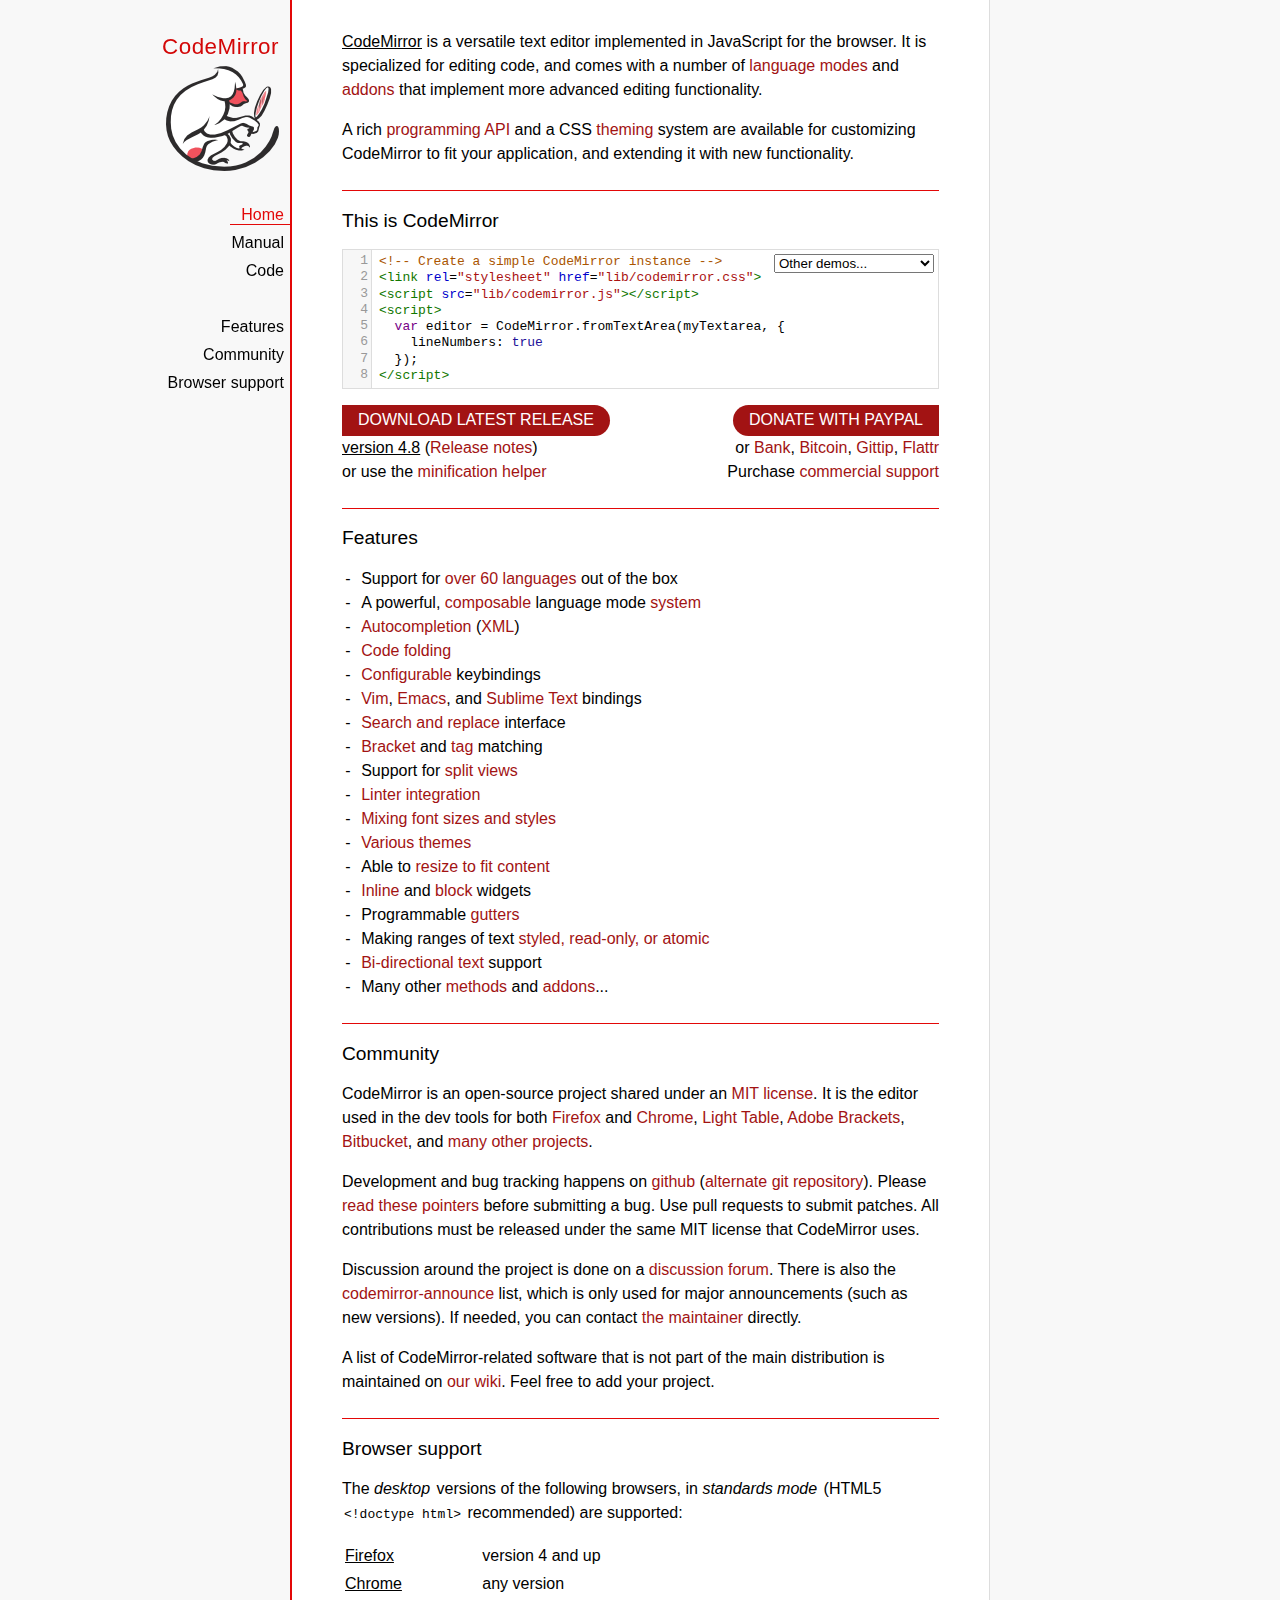
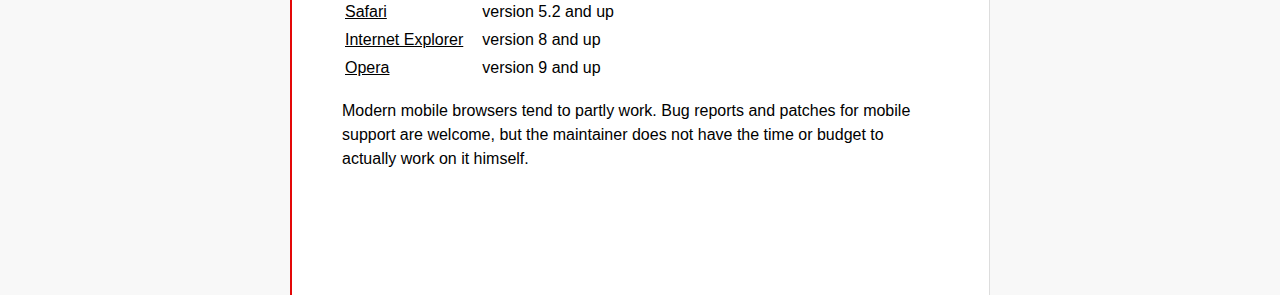
<file: target/classes/static/assets/tinymce/plugins/codemirror/codemirror-4.8/index.html>
<!doctype html>

<title>CodeMirror</title>
<meta charset="utf-8"/>

<link rel=stylesheet href="lib/codemirror.css">
<link rel=stylesheet href="doc/docs.css">
<script src="lib/codemirror.js"></script>
<script src="mode/xml/xml.js"></script>
<script src="mode/javascript/javascript.js"></script>
<script src="mode/css/css.js"></script>
<script src="mode/htmlmixed/htmlmixed.js"></script>
<script src="addon/edit/matchbrackets.js"></script>

<script src="doc/activebookmark.js"></script>

<style>
  .CodeMirror { height: auto; border: 1px solid #ddd; }
  .CodeMirror-scroll { max-height: 200px; }
  .CodeMirror pre { padding-left: 7px; line-height: 1.25; }
</style>

<div id=nav>
  <a href="http://codemirror.net"><h1>CodeMirror</h1><img id=logo src="doc/logo.png"></a>

  <ul>
    <li><a class=active data-default="true" href="#description">Home</a>
    <li><a href="doc/manual.html">Manual</a>
    <li><a href="https://github.com/codemirror/codemirror">Code</a>
  </ul>
  <ul>
    <li><a href="#features">Features</a>
    <li><a href="#community">Community</a>
    <li><a href="#browsersupport">Browser support</a>
  </ul>
</div>

<article>

<section id=description class=first>
  <p><strong>CodeMirror</strong> is a versatile text editor
  implemented in JavaScript for the browser. It is specialized for
  editing code, and comes with a number of <a href="mode/index.html">language modes</a> and <a href="doc/manual.html#addons">addons</a>
  that implement more advanced editing functionality.</p>

  <p>A rich <a href="doc/manual.html#api">programming API</a> and a
  CSS <a href="doc/manual.html#styling">theming</a> system are
  available for customizing CodeMirror to fit your application, and
  extending it with new functionality.</p>
</section>

<section id=demo>
  <h2>This is CodeMirror</h2>
  <form style="position: relative; margin-top: .5em;"><textarea id=demotext>
<!-- Create a simple CodeMirror instance -->
<link rel="stylesheet" href="lib/codemirror.css">
<script src="lib/codemirror.js"></script>
<script>
  var editor = CodeMirror.fromTextArea(myTextarea, {
    lineNumbers: true
  });
</script></textarea>
  <select id="demolist" onchange="document.location = this.options[this.selectedIndex].value;">
    <option value="#">Other demos...</option>
    <option value="demo/complete.html">Autocompletion</option>
    <option value="demo/folding.html">Code folding</option>
    <option value="demo/theme.html">Themes</option>
    <option value="mode/htmlmixed/index.html">Mixed language modes</option>
    <option value="demo/bidi.html">Bi-directional text</option>
    <option value="demo/variableheight.html">Variable font sizes</option>
    <option value="demo/search.html">Search interface</option>
    <option value="demo/vim.html">Vim bindings</option>
    <option value="demo/emacs.html">Emacs bindings</option>
    <option value="demo/sublime.html">Sublime Text bindings</option>
    <option value="demo/tern.html">Tern integration</option>
    <option value="demo/merge.html">Merge/diff interface</option>
    <option value="demo/fullscreen.html">Full-screen editor</option>
  </select></form>
  <script>
    var editor = CodeMirror.fromTextArea(document.getElementById("demotext"), {
      lineNumbers: true,
      mode: "text/html",
      matchBrackets: true
    });
  </script>
  <div style="position: relative; margin: 1em 0;">
    <a class="bigbutton left" href="http://codemirror.net/codemirror.zip">DOWNLOAD LATEST RELEASE</a>
    <div><strong>version 4.8</strong> (<a href="doc/releases.html">Release notes</a>)</div>
    <div>or use the <a href="doc/compress.html">minification helper</a></div>
    <div style="position: absolute; top: 0; right: 0; text-align: right">
      <span class="bigbutton right" onclick="document.getElementById('paypal').submit();">DONATE WITH PAYPAL</span>
      <div style="position: relative">
        or <span onclick="document.getElementById('bankinfo').style.display = 'block';" class=quasilink>Bank</span>,
        <span onclick="document.getElementById('bcinfo').style.display = 'block';" class=quasilink>Bitcoin</span>,
        <a href="https://www.gittip.com/marijnh">Gittip</a>,
        <a href="https://flattr.com/profile/marijnh">Flattr</a><br>
        <div id=bankinfo class=bankinfo>
          <span class=bankinfo_close onclick="document.getElementById('bankinfo').style.display = '';">×</span>
          Bank: <i>Rabobank</i><br/>
          Country: <i>Netherlands</i><br/>
          SWIFT: <i>RABONL2U</i><br/>
          Account: <i>147850770</i><br/>
          Name: <i>Marijn Haverbeke</i><br/>
          IBAN: <i>NL26 RABO 0147 8507 70</i>
        </div>
        <div id=bcinfo class=bankinfo>
          <span class=bankinfo_close onclick="document.getElementById('bcinfo').style.display = '';">×</span>
          Bitcoin address: 1HVnnU8E9yLPeFyNgNtUPB5deXBvUmZ6Nx
        </div>
        <form action="https://www.paypal.com/cgi-bin/webscr" method="post" id="paypal">
          <input type="hidden" name="cmd" value="_s-xclick"/>
          <input type="hidden" name="hosted_button_id" value="3FVHS5FGUY7CC"/>
        </form>
      </div>
      <div>
        Purchase <a href="http://codemirror.com">commercial support</a>
      </div>
    </div>
  </div>
</section>

<section id=features>
  <h2>Features</h2>
  <ul>
    <li>Support for <a href="mode/index.html">over 60 languages</a> out of the box
    <li>A powerful, <a href="mode/htmlmixed/index.html">composable</a> language mode <a href="doc/manual.html#modeapi">system</a>
    <li><a href="doc/manual.html#addon_show-hint">Autocompletion</a> (<a href="demo/xmlcomplete.html">XML</a>)
    <li><a href="doc/manual.html#addon_foldcode">Code folding</a>
    <li><a href="doc/manual.html#option_extraKeys">Configurable</a> keybindings
    <li><a href="demo/vim.html">Vim</a>, <a href="demo/emacs.html">Emacs</a>, and <a href="demo/sublime.html">Sublime Text</a> bindings
    <li><a href="doc/manual.html#addon_search">Search and replace</a> interface
    <li><a href="doc/manual.html#addon_matchbrackets">Bracket</a> and <a href="doc/manual.html#addon_matchtags">tag</a> matching
    <li>Support for <a href="demo/buffers.html">split views</a>
    <li><a href="doc/manual.html#addon_lint">Linter integration</a>
    <li><a href="demo/variableheight.html">Mixing font sizes and styles</a>
    <li><a href="demo/theme.html">Various themes</a>
    <li>Able to <a href="demo/resize.html">resize to fit content</a>
    <li><a href="doc/manual.html#mark_replacedWith">Inline</a> and <a href="doc/manual.html#addLineWidget">block</a> widgets
    <li>Programmable <a href="demo/marker.html">gutters</a>
    <li>Making ranges of text <a href="doc/manual.html#markText">styled, read-only, or atomic</a>
    <li><a href="demo/bidi.html">Bi-directional text</a> support
    <li>Many other <a href="doc/manual.html#api">methods</a> and <a href="doc/manual.html#addons">addons</a>...
  </ul>
</section>

<section id=community>
  <h2>Community</h2>

  <p>CodeMirror is an open-source project shared under
  an <a href="LICENSE">MIT license</a>. It is the editor used in the
  dev tools for
  both <a href="https://hacks.mozilla.org/2013/11/firefox-developer-tools-episode-27-edit-as-html-codemirror-more/">Firefox</a>
  and <a href="https://developers.google.com/chrome-developer-tools/">Chrome</a>, <a href="http://www.lighttable.com/">Light
  Table</a>, <a href="http://brackets.io/">Adobe
  Brackets</a>, <a href="http://blog.bitbucket.org/2013/05/14/edit-your-code-in-the-cloud-with-bitbucket/">Bitbucket</a>,
  and <a href="doc/realworld.html">many other projects</a>.</p>

  <p>Development and bug tracking happens
  on <a href="https://github.com/codemirror/CodeMirror/">github</a>
  (<a href="http://marijnhaverbeke.nl/git/codemirror">alternate git
  repository</a>).
  Please <a href="http://codemirror.net/doc/reporting.html">read these
  pointers</a> before submitting a bug. Use pull requests to submit
  patches. All contributions must be released under the same MIT
  license that CodeMirror uses.</p>

  <p>Discussion around the project is done on
  a <a href="http://discuss.codemirror.net">discussion forum</a>.
  There is also
  the <a href="http://groups.google.com/group/codemirror-announce">codemirror-announce</a>
  list, which is only used for major announcements (such as new
  versions). If needed, you can
  contact <a href="mailto:marijnh@gmail.com">the maintainer</a>
  directly.</p>

  <p>A list of CodeMirror-related software that is not part of the
  main distribution is maintained
  on <a href="https://github.com/codemirror/CodeMirror/wiki/CodeMirror-addons">our
  wiki</a>. Feel free to add your project.</p>
</section>

<section id=browsersupport>
  <h2>Browser support</h2>
  <p>The <em>desktop</em> versions of the following browsers,
  in <em>standards mode</em> (HTML5 <code>&lt;!doctype html></code>
  recommended) are supported:</p>
  <table style="margin-bottom: 1em">
    <tr><th>Firefox</th><td>version 4 and up</td></tr>
    <tr><th>Chrome</th><td>any version</td></tr>
    <tr><th>Safari</th><td>version 5.2 and up</td></tr>
    <tr><th style="padding-right: 1em;">Internet Explorer</th><td>version 8 and up</td></tr>
    <tr><th>Opera</th><td>version 9 and up</td></tr>
  </table>
  <p>Modern mobile browsers tend to partly work. Bug reports and
  patches for mobile support are welcome, but the maintainer does not
  have the time or budget to actually work on it himself.</p>
</section>

</article>
</file>
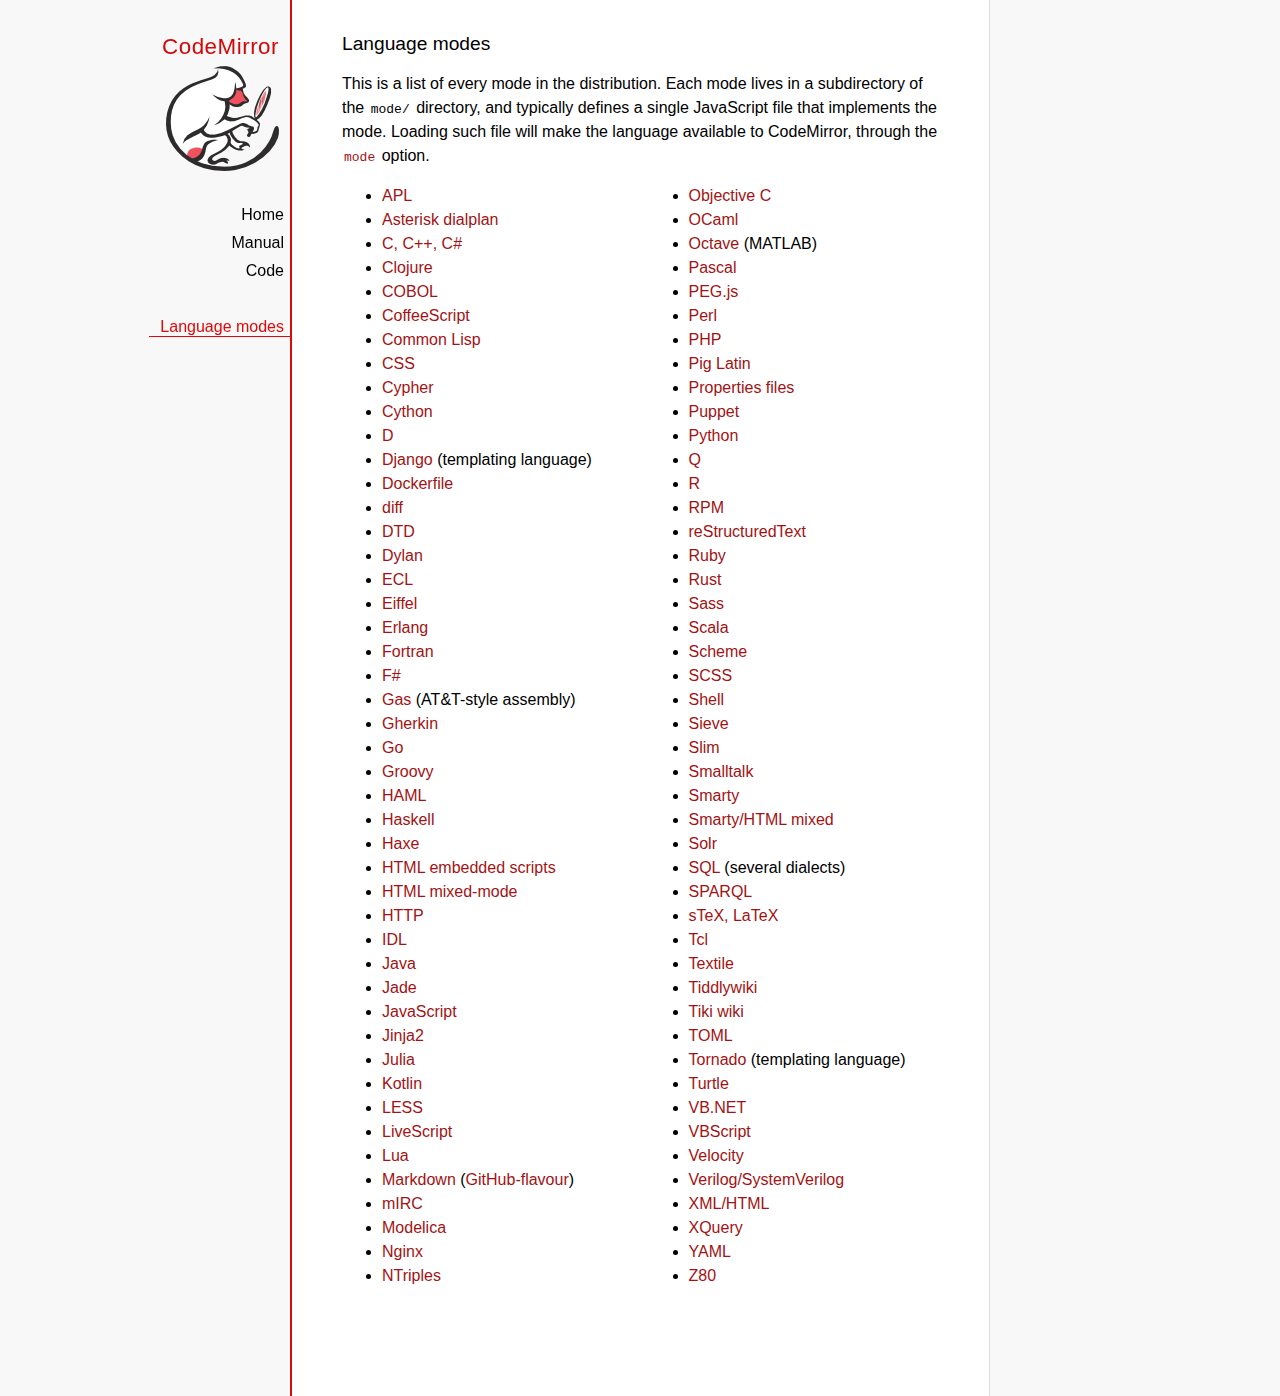
<file: target/classes/static/assets/tinymce/plugins/codemirror/codemirror-4.8/mode/index.html>
<!doctype html>

<title>CodeMirror: Language Modes</title>
<meta charset="utf-8"/>
<link rel=stylesheet href="../doc/docs.css">

<div id=nav>
  <a href="http://codemirror.net"><h1>CodeMirror</h1><img id=logo src="../doc/logo.png"></a>

  <ul>
    <li><a href="../index.html">Home</a>
    <li><a href="../doc/manual.html">Manual</a>
    <li><a href="https://github.com/codemirror/codemirror">Code</a>
  </ul>
  <ul>
    <li><a class=active href="#">Language modes</a>
  </ul>
</div>

<article>

<h2>Language modes</h2>

<p>This is a list of every mode in the distribution. Each mode lives
in a subdirectory of the <code>mode/</code> directory, and typically
defines a single JavaScript file that implements the mode. Loading
such file will make the language available to CodeMirror, through
the <a href="manual.html#option_mode"><code>mode</code></a>
option.</p>

<div style="-webkit-columns: 100px 2; -moz-columns: 100px 2; columns: 100px 2;">
    <ul style="margin-top: 0">
      <li><a href="apl/index.html">APL</a></li>
      <li><a href="asterisk/index.html">Asterisk dialplan</a></li>
      <li><a href="clike/index.html">C, C++, C#</a></li>
      <li><a href="clojure/index.html">Clojure</a></li>
      <li><a href="cobol/index.html">COBOL</a></li>
      <li><a href="coffeescript/index.html">CoffeeScript</a></li>
      <li><a href="commonlisp/index.html">Common Lisp</a></li>
      <li><a href="css/index.html">CSS</a></li>
      <li><a href="cypher/index.html">Cypher</a></li>
      <li><a href="python/index.html">Cython</a></li>
      <li><a href="d/index.html">D</a></li>
      <li><a href="django/index.html">Django</a> (templating language)</li>
      <li><a href="dockerfile/index.html">Dockerfile</a></li>
      <li><a href="diff/index.html">diff</a></li>
      <li><a href="dtd/index.html">DTD</a></li>
      <li><a href="dylan/index.html">Dylan</a></li>
      <li><a href="ecl/index.html">ECL</a></li>
      <li><a href="eiffel/index.html">Eiffel</a></li>
      <li><a href="erlang/index.html">Erlang</a></li>
      <li><a href="fortran/index.html">Fortran</a></li>
      <li><a href="mllike/index.html">F#</a></li>
      <li><a href="gas/index.html">Gas</a> (AT&amp;T-style assembly)</li>
      <li><a href="gherkin/index.html">Gherkin</a></li>
      <li><a href="go/index.html">Go</a></li>
      <li><a href="groovy/index.html">Groovy</a></li>
      <li><a href="haml/index.html">HAML</a></li>
      <li><a href="haskell/index.html">Haskell</a></li>
      <li><a href="haxe/index.html">Haxe</a></li>
      <li><a href="htmlembedded/index.html">HTML embedded scripts</a></li>
      <li><a href="htmlmixed/index.html">HTML mixed-mode</a></li>
      <li><a href="http/index.html">HTTP</a></li>
      <li><a href="idl/index.html">IDL</a></li>
      <li><a href="clike/index.html">Java</a></li>
      <li><a href="jade/index.html">Jade</a></li>
      <li><a href="javascript/index.html">JavaScript</a></li>
      <li><a href="jinja2/index.html">Jinja2</a></li>
      <li><a href="julia/index.html">Julia</a></li>
      <li><a href="kotlin/index.html">Kotlin</a></li>
      <li><a href="css/less.html">LESS</a></li>
      <li><a href="livescript/index.html">LiveScript</a></li>
      <li><a href="lua/index.html">Lua</a></li>
      <li><a href="markdown/index.html">Markdown</a> (<a href="gfm/index.html">GitHub-flavour</a>)</li>
      <li><a href="mirc/index.html">mIRC</a></li>
      <li><a href="modelica/index.html">Modelica</a></li>
      <li><a href="nginx/index.html">Nginx</a></li>
      <li><a href="ntriples/index.html">NTriples</a></li>
      <li><a href="clike/index.html">Objective C</a></li>
      <li><a href="mllike/index.html">OCaml</a></li>
      <li><a href="octave/index.html">Octave</a> (MATLAB)</li>
      <li><a href="pascal/index.html">Pascal</a></li>
      <li><a href="pegjs/index.html">PEG.js</a></li>
      <li><a href="perl/index.html">Perl</a></li>
      <li><a href="php/index.html">PHP</a></li>
      <li><a href="pig/index.html">Pig Latin</a></li>
      <li><a href="properties/index.html">Properties files</a></li>
      <li><a href="puppet/index.html">Puppet</a></li>
      <li><a href="python/index.html">Python</a></li>
      <li><a href="q/index.html">Q</a></li>
      <li><a href="r/index.html">R</a></li>
      <li><a href="rpm/index.html">RPM</a></li>
      <li><a href="rst/index.html">reStructuredText</a></li>
      <li><a href="ruby/index.html">Ruby</a></li>
      <li><a href="rust/index.html">Rust</a></li>
      <li><a href="sass/index.html">Sass</a></li>
      <li><a href="clike/scala.html">Scala</a></li>
      <li><a href="scheme/index.html">Scheme</a></li>
      <li><a href="css/scss.html">SCSS</a></li>
      <li><a href="shell/index.html">Shell</a></li>
      <li><a href="sieve/index.html">Sieve</a></li>
      <li><a href="slim/index.html">Slim</a></li>
      <li><a href="smalltalk/index.html">Smalltalk</a></li>
      <li><a href="smarty/index.html">Smarty</a></li>
      <li><a href="smartymixed/index.html">Smarty/HTML mixed</a></li>
      <li><a href="solr/index.html">Solr</a></li>
      <li><a href="sql/index.html">SQL</a> (several dialects)</li>
      <li><a href="sparql/index.html">SPARQL</a></li>
      <li><a href="stex/index.html">sTeX, LaTeX</a></li>
      <li><a href="tcl/index.html">Tcl</a></li>
      <li><a href="textile/index.html">Textile</a></li>
      <li><a href="tiddlywiki/index.html">Tiddlywiki</a></li>
      <li><a href="tiki/index.html">Tiki wiki</a></li>
      <li><a href="toml/index.html">TOML</a></li>
      <li><a href="tornado/index.html">Tornado</a> (templating language)</li>
      <li><a href="turtle/index.html">Turtle</a></li>
      <li><a href="vb/index.html">VB.NET</a></li>
      <li><a href="vbscript/index.html">VBScript</a></li>
      <li><a href="velocity/index.html">Velocity</a></li>
      <li><a href="verilog/index.html">Verilog/SystemVerilog</a></li>
      <li><a href="xml/index.html">XML/HTML</a></li>
      <li><a href="xquery/index.html">XQuery</a></li>
      <li><a href="yaml/index.html">YAML</a></li>
      <li><a href="z80/index.html">Z80</a></li>
    </ul>
  </div>

</article>
</file>
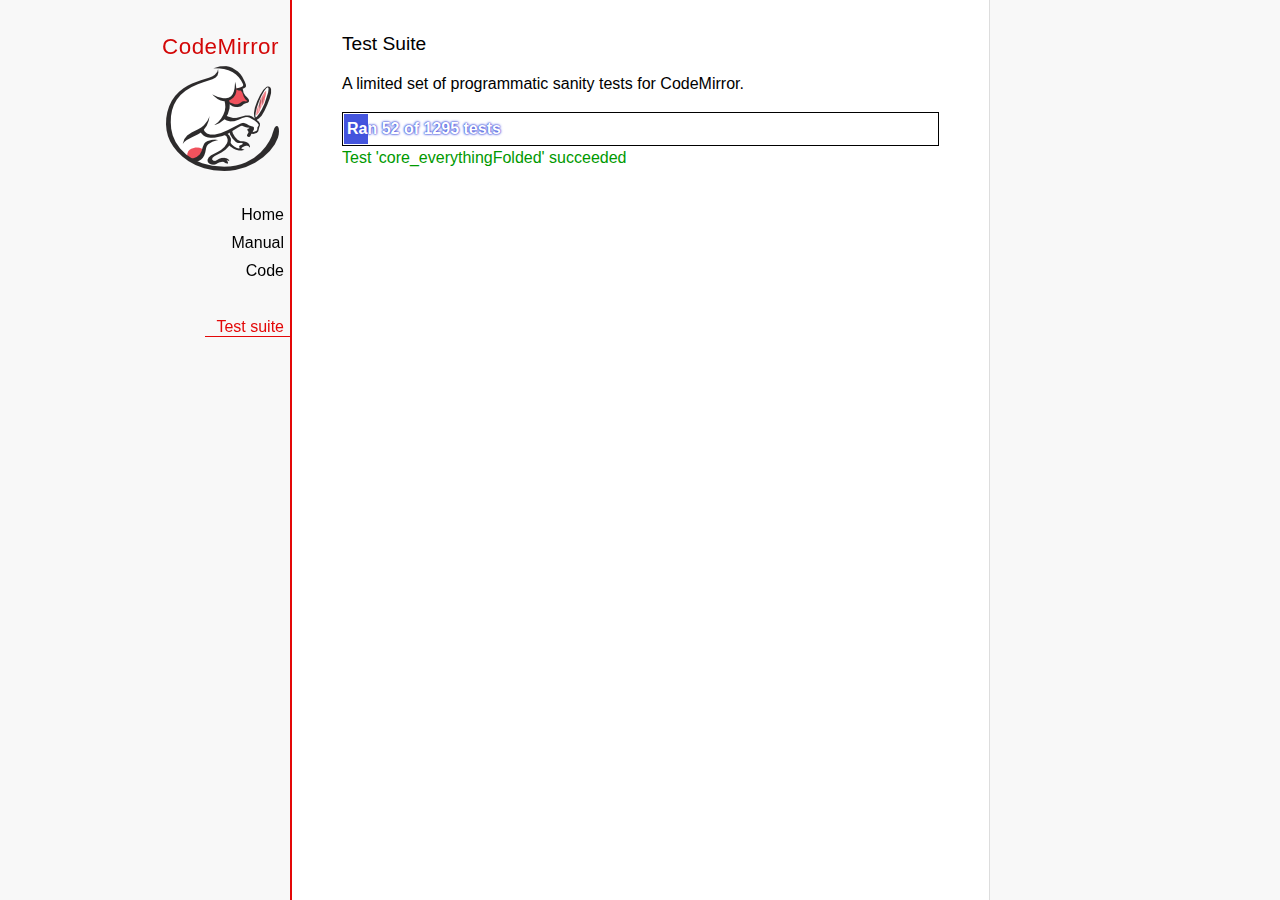
<file: target/classes/static/assets/tinymce/plugins/codemirror/codemirror-4.8/test/index.html>
<!doctype html>

<title>CodeMirror: Test Suite</title>
<meta charset="utf-8"/>
<link rel=stylesheet href="../doc/docs.css">

<link rel="stylesheet" href="../lib/codemirror.css">
<link rel="stylesheet" href="mode_test.css">
<script src="../doc/activebookmark.js"></script>
<script src="../lib/codemirror.js"></script>
<script src="../addon/mode/overlay.js"></script>
<script src="../addon/mode/multiplex.js"></script>
<script src="../addon/search/searchcursor.js"></script>
<script src="../addon/dialog/dialog.js"></script>
<script src="../addon/edit/matchbrackets.js"></script>
<script src="../addon/comment/comment.js"></script>
<script src="../mode/javascript/javascript.js"></script>
<script src="../mode/clike/clike.js"></script>
<script src="../mode/php/php.js"></script>
<script src="../mode/xml/xml.js"></script>
<script src="../keymap/vim.js"></script>
<script src="../keymap/emacs.js"></script>
<script src="../keymap/sublime.js"></script>

<style type="text/css">
  .ok {color: #090;}
  .fail {color: #e00;}
  .error {color: #c90;}
  .done {font-weight: bold;}
  #progress {
  background: #45d;
  color: white;
  text-shadow: 0 0 1px #45d, 0 0 2px #45d, 0 0 3px #45d;
  font-weight: bold;
  white-space: pre;
  }
  #testground {
  visibility: hidden;
  }
  #testground.offscreen {
  visibility: visible;
  position: absolute;
  left: -10000px;
  top: -10000px;
  }
  .CodeMirror { border: 1px solid black; }
</style>

<div id=nav>
  <a href="http://codemirror.net"><h1>CodeMirror</h1><img id=logo src="../doc/logo.png"></a>

  <ul>
    <li><a href="../index.html">Home</a>
    <li><a href="../doc/manual.html">Manual</a>
    <li><a href="https://github.com/codemirror/codemirror">Code</a>
  </ul>
  <ul>
    <li><a class=active href="#">Test suite</a>
  </ul>
</div>

<article>
  <h2>Test Suite</h2>

    <p>A limited set of programmatic sanity tests for CodeMirror.</p>

    <div style="border: 1px solid black; padding: 1px; max-width: 700px;">
      <div style="width: 0px;" id=progress><div style="padding: 3px;">Ran <span id="progress_ran">0</span><span id="progress_total"> of 0</span> tests</div></div>
    </div>
    <p id=status>Please enable JavaScript...</p>
    <div id=output></div>

    <div id=testground></div>

    <script src="driver.js"></script>
    <script src="test.js"></script>
    <script src="doc_test.js"></script>
    <script src="multi_test.js"></script>
    <script src="comment_test.js"></script>
    <script src="search_test.js"></script>
    <script src="mode_test.js"></script>
    <script src="../mode/javascript/test.js"></script>
    <script src="../mode/php/test.js"></script>
    <script src="../mode/css/css.js"></script>
    <script src="../mode/css/test.js"></script>
    <script src="../mode/css/scss_test.js"></script>
    <script src="../mode/css/less_test.js"></script>
    <script src="../mode/xml/xml.js"></script>
    <script src="../mode/xml/test.js"></script>
    <script src="../mode/htmlmixed/htmlmixed.js"></script>
    <script src="../mode/ruby/ruby.js"></script>
    <script src="../mode/ruby/test.js"></script>
    <script src="../mode/haml/haml.js"></script>
    <script src="../mode/haml/test.js"></script>
    <script src="../mode/markdown/markdown.js"></script>
    <script src="../mode/markdown/test.js"></script>
    <script src="../mode/slim/slim.js"></script>
    <script src="../mode/slim/test.js"></script>
    <script src="../mode/gfm/gfm.js"></script>
    <script src="../mode/gfm/test.js"></script>
    <script src="../mode/shell/shell.js"></script>
    <script src="../mode/shell/test.js"></script>
    <script src="../mode/stex/stex.js"></script>
    <script src="../mode/stex/test.js"></script>
    <script src="../mode/textile/textile.js"></script>
    <script src="../mode/textile/test.js"></script>
    <script src="../mode/verilog/verilog.js"></script>
    <script src="../mode/verilog/test.js"></script>
    <script src="../mode/xquery/xquery.js"></script>
    <script src="../mode/xquery/test.js"></script>
    <script src="../addon/mode/multiplex_test.js"></script>
    <script src="vim_test.js"></script>
    <script src="emacs_test.js"></script>
    <script src="sublime_test.js"></script>
    <script>
      window.onload = runHarness;
      CodeMirror.on(window, 'hashchange', runHarness);

      function esc(str) {
        return str.replace(/[<&]/, function(ch) { return ch == "<" ? "&lt;" : "&amp;"; });
      }

      var output = document.getElementById("output"),
          progress = document.getElementById("progress"),
          progressRan = document.getElementById("progress_ran").childNodes[0],
          progressTotal = document.getElementById("progress_total").childNodes[0];
      var count = 0,
          failed = 0,
          skipped = 0,
          bad = "",
          running = false, // Flag that states tests are running
          quit = false, // Flag to quit tests ASAP
          verbose = false; // Adds message for *every* test to output

      function runHarness(){
        if (running) {
          quit = true;
          setStatus("Restarting tests...", '', true);
          setTimeout(function(){runHarness();}, 500);
          return;
        }
        filters = [];
        verbose = false;
        if (window.location.hash.substr(1)){
          var strings = window.location.hash.substr(1).split(",");
          while (strings.length) {
            var s = strings.shift();
            if (s === "verbose")
              verbose = true;
            else
              filters.push(parseTestFilter(decodeURIComponent(s)));;
          }
        }
        quit = false;
        running = true;
        setStatus("Loading tests...");
        count = 0;
        failed = 0;
        skipped = 0;
        bad = "";
        totalTests = countTests();
        progressTotal.nodeValue = " of " + totalTests;
        progressRan.nodeValue = count;
        output.innerHTML = '';
        document.getElementById("testground").innerHTML = "<form>" +
          "<textarea id=\"code\" name=\"code\"></textarea>" +
          "<input type=submit value=ok name=submit>" +
          "</form>";
        runTests(displayTest);
      }

      function setStatus(message, className, force){
        if (quit && !force) return;
        if (!message) throw("must provide message");
        var status = document.getElementById("status").childNodes[0];
        status.nodeValue = message;
        status.parentNode.className = className;
      }
      function addOutput(name, className, code){
        var newOutput = document.createElement("dl");
        var newTitle = document.createElement("dt");
        newTitle.className = className;
        newTitle.appendChild(document.createTextNode(name));
        newOutput.appendChild(newTitle);
        var newMessage = document.createElement("dd");
        newMessage.innerHTML = code;
        newOutput.appendChild(newTitle);
        newOutput.appendChild(newMessage);
        output.appendChild(newOutput);
      }
      function displayTest(type, name, customMessage) {
        var message = "???";
        if (type != "done" && type != "skipped") ++count;
        progress.style.width = (count * (progress.parentNode.clientWidth - 2) / totalTests) + "px";
        progressRan.nodeValue = count;
        if (type == "ok") {
          message = "Test '" + name + "' succeeded";
          if (!verbose) customMessage = false;
        } else if (type == "skipped") {
          message = "Test '" + name + "' skipped";
          ++skipped;
          if (!verbose) customMessage = false;
        } else if (type == "expected") {
          message = "Test '" + name + "' failed as expected";
          if (!verbose) customMessage = false;
        } else if (type == "error" || type == "fail") {
          ++failed;
          message = "Test '" + name + "' failed";
        } else if (type == "done") {
          if (failed) {
            type += " fail";
            message = failed + " failure" + (failed > 1 ? "s" : "");
          } else if (count < totalTests) {
            failed = totalTests - count;
            type += " fail";
            message = failed + " failure" + (failed > 1 ? "s" : "");
          } else {
            type += " ok";
            message = "All passed";
            if (skipped) {
              message += " (" + skipped + " skipped)";
            }
          }
          progressTotal.nodeValue = '';
          customMessage = true; // Hack to avoid adding to output
        }
        if (verbose && !customMessage)  customMessage = message;
        setStatus(message, type);
        if (customMessage && customMessage.length > 0) {
          addOutput(name, type, customMessage);
        }
      }
    </script>

</article>
</file>
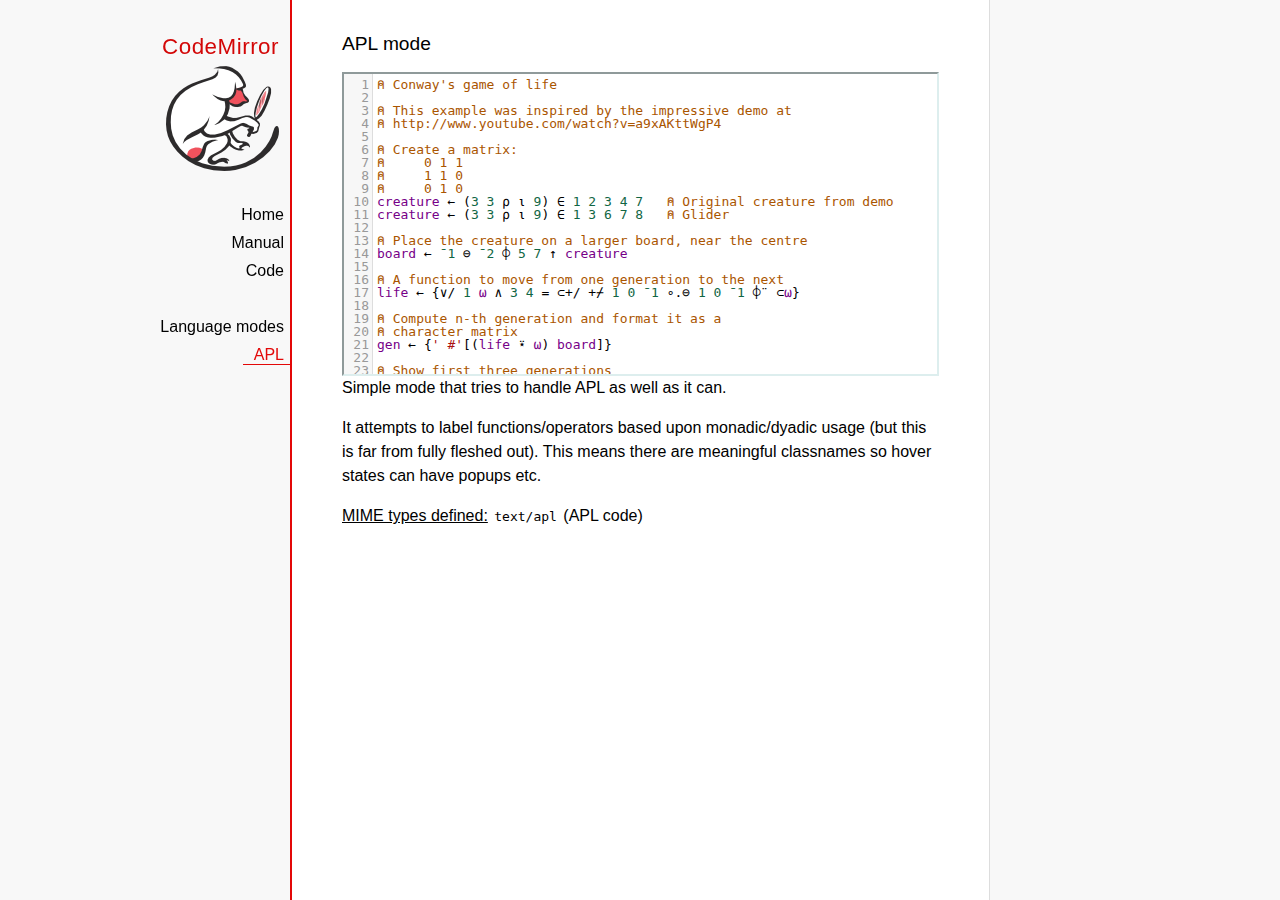
<file: target/classes/static/assets/tinymce/plugins/codemirror/codemirror-4.8/mode/apl/index.html>
<!doctype html>

<title>CodeMirror: APL mode</title>
<meta charset="utf-8"/>
<link rel=stylesheet href="../../doc/docs.css">

<link rel="stylesheet" href="../../lib/codemirror.css">
<script src="../../lib/codemirror.js"></script>
<script src="../../addon/edit/matchbrackets.js"></script>
<script src="./apl.js"></script>
<style>
	.CodeMirror { border: 2px inset #dee; }
    </style>
<div id=nav>
  <a href="http://codemirror.net"><h1>CodeMirror</h1><img id=logo src="../../doc/logo.png"></a>

  <ul>
    <li><a href="../../index.html">Home</a>
    <li><a href="../../doc/manual.html">Manual</a>
    <li><a href="https://github.com/codemirror/codemirror">Code</a>
  </ul>
  <ul>
    <li><a href="../index.html">Language modes</a>
    <li><a class=active href="#">APL</a>
  </ul>
</div>

<article>
<h2>APL mode</h2>
<form><textarea id="code" name="code">
⍝ Conway's game of life

⍝ This example was inspired by the impressive demo at
⍝ http://www.youtube.com/watch?v=a9xAKttWgP4

⍝ Create a matrix:
⍝     0 1 1
⍝     1 1 0
⍝     0 1 0
creature ← (3 3 ⍴ ⍳ 9) ∈ 1 2 3 4 7   ⍝ Original creature from demo
creature ← (3 3 ⍴ ⍳ 9) ∈ 1 3 6 7 8   ⍝ Glider

⍝ Place the creature on a larger board, near the centre
board ← ¯1 ⊖ ¯2 ⌽ 5 7 ↑ creature

⍝ A function to move from one generation to the next
life ← {∨/ 1 ⍵ ∧ 3 4 = ⊂+/ +⌿ 1 0 ¯1 ∘.⊖ 1 0 ¯1 ⌽¨ ⊂⍵}

⍝ Compute n-th generation and format it as a
⍝ character matrix
gen ← {' #'[(life ⍣ ⍵) board]}

⍝ Show first three generations
(gen 1) (gen 2) (gen 3)
</textarea></form>

    <script>
      var editor = CodeMirror.fromTextArea(document.getElementById("code"), {
        lineNumbers: true,
        matchBrackets: true,
        mode: "text/apl"
      });
    </script>

    <p>Simple mode that tries to handle APL as well as it can.</p>
    <p>It attempts to label functions/operators based upon
    monadic/dyadic usage (but this is far from fully fleshed out).
    This means there are meaningful classnames so hover states can
    have popups etc.</p>

    <p><strong>MIME types defined:</strong> <code>text/apl</code> (APL code)</p>
  </article>
</file>
<file: target/classes/static/assets/tinymce/plugins/codemirror/codemirror-4.8/lib/codemirror.css>
/* BASICS */

.CodeMirror {
  /* Set height, width, borders, and global font properties here */
  font-family: monospace;
  height: 300px;
}
.CodeMirror-scroll {
  /* Set scrolling behaviour here */
  overflow: auto;
}

/* PADDING */

.CodeMirror-lines {
  padding: 4px 0; /* Vertical padding around content */
}
.CodeMirror pre {
  padding: 0 4px; /* Horizontal padding of content */
}

.CodeMirror-scrollbar-filler, .CodeMirror-gutter-filler {
  background-color: white; /* The little square between H and V scrollbars */
}

/* GUTTER */

.CodeMirror-gutters {
  border-right: 1px solid #ddd;
  background-color: #f7f7f7;
  white-space: nowrap;
}
.CodeMirror-linenumbers {}
.CodeMirror-linenumber {
  padding: 0 3px 0 5px;
  min-width: 20px;
  text-align: right;
  color: #999;
  -moz-box-sizing: content-box;
  box-sizing: content-box;
}

.CodeMirror-guttermarker { color: black; }
.CodeMirror-guttermarker-subtle { color: #999; }

/* CURSOR */

.CodeMirror div.CodeMirror-cursor {
  border-left: 1px solid black;
}
/* Shown when moving in bi-directional text */
.CodeMirror div.CodeMirror-secondarycursor {
  border-left: 1px solid silver;
}
.CodeMirror.cm-fat-cursor div.CodeMirror-cursor {
  width: auto;
  border: 0;
  background: #7e7;
}
.CodeMirror.cm-fat-cursor div.CodeMirror-cursors {
  z-index: 1;
}

.cm-animate-fat-cursor {
  width: auto;
  border: 0;
  -webkit-animation: blink 1.06s steps(1) infinite;
  -moz-animation: blink 1.06s steps(1) infinite;
  animation: blink 1.06s steps(1) infinite;
}
@-moz-keyframes blink {
  0% { background: #7e7; }
  50% { background: none; }
  100% { background: #7e7; }
}
@-webkit-keyframes blink {
  0% { background: #7e7; }
  50% { background: none; }
  100% { background: #7e7; }
}
@keyframes blink {
  0% { background: #7e7; }
  50% { background: none; }
  100% { background: #7e7; }
}

/* Can style cursor different in overwrite (non-insert) mode */
div.CodeMirror-overwrite div.CodeMirror-cursor {}

.cm-tab { display: inline-block; text-decoration: inherit; }

.CodeMirror-ruler {
  border-left: 1px solid #ccc;
  position: absolute;
}

/* DEFAULT THEME */

.cm-s-default .cm-keyword {color: #708;}
.cm-s-default .cm-atom {color: #219;}
.cm-s-default .cm-number {color: #164;}
.cm-s-default .cm-def {color: #00f;}
.cm-s-default .cm-variable,
.cm-s-default .cm-punctuation,
.cm-s-default .cm-property,
.cm-s-default .cm-operator {}
.cm-s-default .cm-variable-2 {color: #05a;}
.cm-s-default .cm-variable-3 {color: #085;}
.cm-s-default .cm-comment {color: #a50;}
.cm-s-default .cm-string {color: #a11;}
.cm-s-default .cm-string-2 {color: #f50;}
.cm-s-default .cm-meta {color: #555;}
.cm-s-default .cm-qualifier {color: #555;}
.cm-s-default .cm-builtin {color: #30a;}
.cm-s-default .cm-bracket {color: #997;}
.cm-s-default .cm-tag {color: #170;}
.cm-s-default .cm-attribute {color: #00c;}
.cm-s-default .cm-header {color: blue;}
.cm-s-default .cm-quote {color: #090;}
.cm-s-default .cm-hr {color: #999;}
.cm-s-default .cm-link {color: #00c;}

.cm-negative {color: #d44;}
.cm-positive {color: #292;}
.cm-header, .cm-strong {font-weight: bold;}
.cm-em {font-style: italic;}
.cm-link {text-decoration: underline;}
.cm-strikethrough {text-decoration: line-through;}

.cm-s-default .cm-error {color: #f00;}
.cm-invalidchar {color: #f00;}

/* Default styles for common addons */

div.CodeMirror span.CodeMirror-matchingbracket {color: #0f0;}
div.CodeMirror span.CodeMirror-nonmatchingbracket {color: #f22;}
.CodeMirror-matchingtag { background: rgba(255, 150, 0, .3); }
.CodeMirror-activeline-background {background: #e8f2ff;}

/* STOP */

/* The rest of this file contains styles related to the mechanics of
   the editor. You probably shouldn't touch them. */

.CodeMirror {
  line-height: 1;
  position: relative;
  overflow: hidden;
  background: white;
  color: black;
}

.CodeMirror-scroll {
  /* 30px is the magic margin used to hide the element's real scrollbars */
  /* See overflow: hidden in .CodeMirror */
  margin-bottom: -30px; margin-right: -30px;
  padding-bottom: 30px;
  height: 100%;
  outline: none; /* Prevent dragging from highlighting the element */
  position: relative;
  -moz-box-sizing: content-box;
  box-sizing: content-box;
}
.CodeMirror-sizer {
  position: relative;
  border-right: 30px solid transparent;
  -moz-box-sizing: content-box;
  box-sizing: content-box;
}

/* The fake, visible scrollbars. Used to force redraw during scrolling
   before actuall scrolling happens, thus preventing shaking and
   flickering artifacts. */
.CodeMirror-vscrollbar, .CodeMirror-hscrollbar, .CodeMirror-scrollbar-filler, .CodeMirror-gutter-filler {
  position: absolute;
  z-index: 6;
  display: none;
}
.CodeMirror-vscrollbar {
  right: 0; top: 0;
  overflow-x: hidden;
  overflow-y: scroll;
}
.CodeMirror-hscrollbar {
  bottom: 0; left: 0;
  overflow-y: hidden;
  overflow-x: scroll;
}
.CodeMirror-scrollbar-filler {
  right: 0; bottom: 0;
}
.CodeMirror-gutter-filler {
  left: 0; bottom: 0;
}

.CodeMirror-gutters {
  position: absolute; left: 0; top: 0;
  padding-bottom: 30px;
  z-index: 3;
}
.CodeMirror-gutter {
  white-space: normal;
  height: 100%;
  -moz-box-sizing: content-box;
  box-sizing: content-box;
  padding-bottom: 30px;
  margin-bottom: -32px;
  display: inline-block;
  /* Hack to make IE7 behave */
  *zoom:1;
  *display:inline;
}
.CodeMirror-gutter-wrapper {
  position: absolute;
  z-index: 4;
  height: 100%;
}
.CodeMirror-gutter-elt {
  position: absolute;
  cursor: default;
  z-index: 4;
}

.CodeMirror-lines {
  cursor: text;
  min-height: 1px; /* prevents collapsing before first draw */
}
.CodeMirror pre {
  /* Reset some styles that the rest of the page might have set */
  -moz-border-radius: 0; -webkit-border-radius: 0; border-radius: 0;
  border-width: 0;
  background: transparent;
  font-family: inherit;
  font-size: inherit;
  margin: 0;
  white-space: pre;
  word-wrap: normal;
  line-height: inherit;
  color: inherit;
  z-index: 2;
  position: relative;
  overflow: visible;
}
.CodeMirror-wrap pre {
  word-wrap: break-word;
  white-space: pre-wrap;
  word-break: normal;
}

.CodeMirror-linebackground {
  position: absolute;
  left: 0; right: 0; top: 0; bottom: 0;
  z-index: 0;
}

.CodeMirror-linewidget {
  position: relative;
  z-index: 2;
  overflow: auto;
}

.CodeMirror-widget {}

.CodeMirror-wrap .CodeMirror-scroll {
  overflow-x: hidden;
}

.CodeMirror-measure {
  position: absolute;
  width: 100%;
  height: 0;
  overflow: hidden;
  visibility: hidden;
}
.CodeMirror-measure pre { position: static; }

.CodeMirror div.CodeMirror-cursor {
  position: absolute;
  border-right: none;
  width: 0;
}

div.CodeMirror-cursors {
  visibility: hidden;
  position: relative;
  z-index: 3;
}
.CodeMirror-focused div.CodeMirror-cursors {
  visibility: visible;
}

.CodeMirror-selected { background: #d9d9d9; }
.CodeMirror-focused .CodeMirror-selected { background: #d7d4f0; }
.CodeMirror-crosshair { cursor: crosshair; }

.cm-searching {
  background: #ffa;
  background: rgba(255, 255, 0, .4);
}

/* IE7 hack to prevent it from returning funny offsetTops on the spans */
.CodeMirror span { *vertical-align: text-bottom; }

/* Used to force a border model for a node */
.cm-force-border { padding-right: .1px; }

@media print {
  /* Hide the cursor when printing */
  .CodeMirror div.CodeMirror-cursors {
    visibility: hidden;
  }
}

/* See issue #2901 */
.cm-tab-wrap-hack:after { content: ''; }

/* Help users use markselection to safely style text background */
span.CodeMirror-selectedtext { background: none; }
</file>
<file: target/classes/static/assets/tinymce/plugins/codemirror/codemirror-4.8/doc/docs.css>
@font-face {
  font-family: 'Source Sans Pro';
  font-style: normal;
  font-weight: 400;
  src: local('Source Sans Pro'), local('SourceSansPro-Regular'), url(//themes.googleusercontent.com/static/fonts/sourcesanspro/v5/ODelI1aHBYDBqgeIAH2zlBM0YzuT7MdOe03otPbuUS0.woff) format('woff');
}

body, html { margin: 0; padding: 0; height: 100%; }
section, article { display: block; padding: 0; }

body {
  background: #f8f8f8;
  font-family: 'Source Sans Pro', Helvetica, Arial, sans-serif;
  line-height: 1.5;
}

p { margin-top: 0; }

h2, h3, h1 {
  font-weight: normal;
  margin-bottom: .7em;
}
h1 { font-size: 140%; }
h2 { font-size: 120%; }
h3 { font-size: 110%; }
article > h2:first-child, section:first-child > h2 { margin-top: 0; }

#nav h1 {
  margin-right: 12px;
  margin-top: 0;
  margin-bottom: 2px;
  color: #d30707;
  letter-spacing: .5px;
}

a, a:visited, a:link, .quasilink {
  color: #A21313;
  text-decoration: none;
}

em {
  padding-right: 2px;
}

.quasilink {
  cursor: pointer;
}

article {
  max-width: 700px;
  margin: 0 0 0 160px;
  border-left: 2px solid #E30808;
  border-right: 1px solid #ddd;
  padding: 30px 50px 100px 50px;
  background: white;
  z-index: 2;
  position: relative;
  min-height: 100%;
  box-sizing: border-box;
  -moz-box-sizing: border-box;
}

#nav {
  position: fixed;
  padding-top: 30px;
  max-height: 100%;
  box-sizing: -moz-border-box;
  box-sizing: border-box;
  overflow-y: auto;
  left: 0; right: none;
  width: 160px;
  text-align: right;
  z-index: 1;
}

@media screen and (min-width: 1000px) {
  article {
    margin: 0 auto;
  }
  #nav {
    right: 50%;
    width: auto;
    border-right: 349px solid transparent;
  }
}

#nav ul {
  display: block;
  margin: 0; padding: 0;
  margin-bottom: 32px;
}

#nav li {
  display: block;
  margin-bottom: 4px;
}

#nav li ul {
  font-size: 80%;
  margin-bottom: 0;
  display: none;
}

#nav li.active ul {
  display: block;
}

#nav li li a {
  padding-right: 20px;
  display: inline-block;
}

#nav ul a {
  color: black;
  padding: 0 7px 1px 11px;
}

#nav ul a.active, #nav ul a:hover {
  border-bottom: 1px solid #E30808;
  margin-bottom: -1px;
  color: #E30808;
}

#logo {
  border: 0;
  margin-right: 12px;
  margin-bottom: 25px;
}

section {
  border-top: 1px solid #E30808;
  margin: 1.5em 0;
}

section.first {
  border: none;
  margin-top: 0;
}

#demo {
  position: relative;
}

#demolist {
  position: absolute;
  right: 5px;
  top: 5px;
  z-index: 25;
}

.bankinfo {
  text-align: left;
  display: none;
  padding: 0 .5em;
  position: absolute;
  border: 2px solid #aaa;
  border-radius: 5px;
  background: #eee;
  top: 10px;
  left: 30px;
}

.bankinfo_close {
  position: absolute;
  top: 0; right: 6px;
  font-weight: bold;
  cursor: pointer;
}

.bigbutton {
  cursor: pointer;
  text-align: center;
  padding: 0 1em;
  display: inline-block;
  color: white;
  position: relative;
  line-height: 1.9;
  color: white !important;
  background: #A21313;
}

.bigbutton.right {
  border-bottom-left-radius: 100px;
  border-top-left-radius: 100px;
}

.bigbutton.left {
  border-bottom-right-radius: 100px;
  border-top-right-radius: 100px;
}

.bigbutton:hover {
  background: #E30808;
}

th {
  text-decoration: underline;
  font-weight: normal;
  text-align: left;
}

#features ul {
  list-style: none;
  margin: 0 0 1em;
  padding: 0 0 0 1.2em;
}

#features li:before {
  content: "-";
  width: 1em;
  display: inline-block;
  padding: 0;
  margin: 0;
  margin-left: -1em;
}

.rel {
  margin-bottom: 0;
}
.rel-note {
  margin-top: 0;
  color: #555;
}

pre {
  padding-left: 15px;
  border-left: 2px solid #ddd;
}

code {
  padding: 0 2px;
}

strong {
  text-decoration: underline;
  font-weight: normal;
}

.field {
  border: 1px solid #A21313;
}
</file>
<file: target/classes/static/assets/tinymce/plugins/codemirror/codemirror-4.8/test/mode_test.css>
.mt-output .mt-token {
  border: 1px solid #ddd;
  white-space: pre;
  font-family: "Consolas", monospace;
  text-align: center;
}

.mt-output .mt-style {
  font-size: x-small;
}

.mt-output .mt-state {
  font-size: x-small;
  vertical-align: top;
}

.mt-output .mt-state-row {
  display: none;
}

.mt-state-unhide .mt-output .mt-state-row {
  display: table-row;
}
</file>
